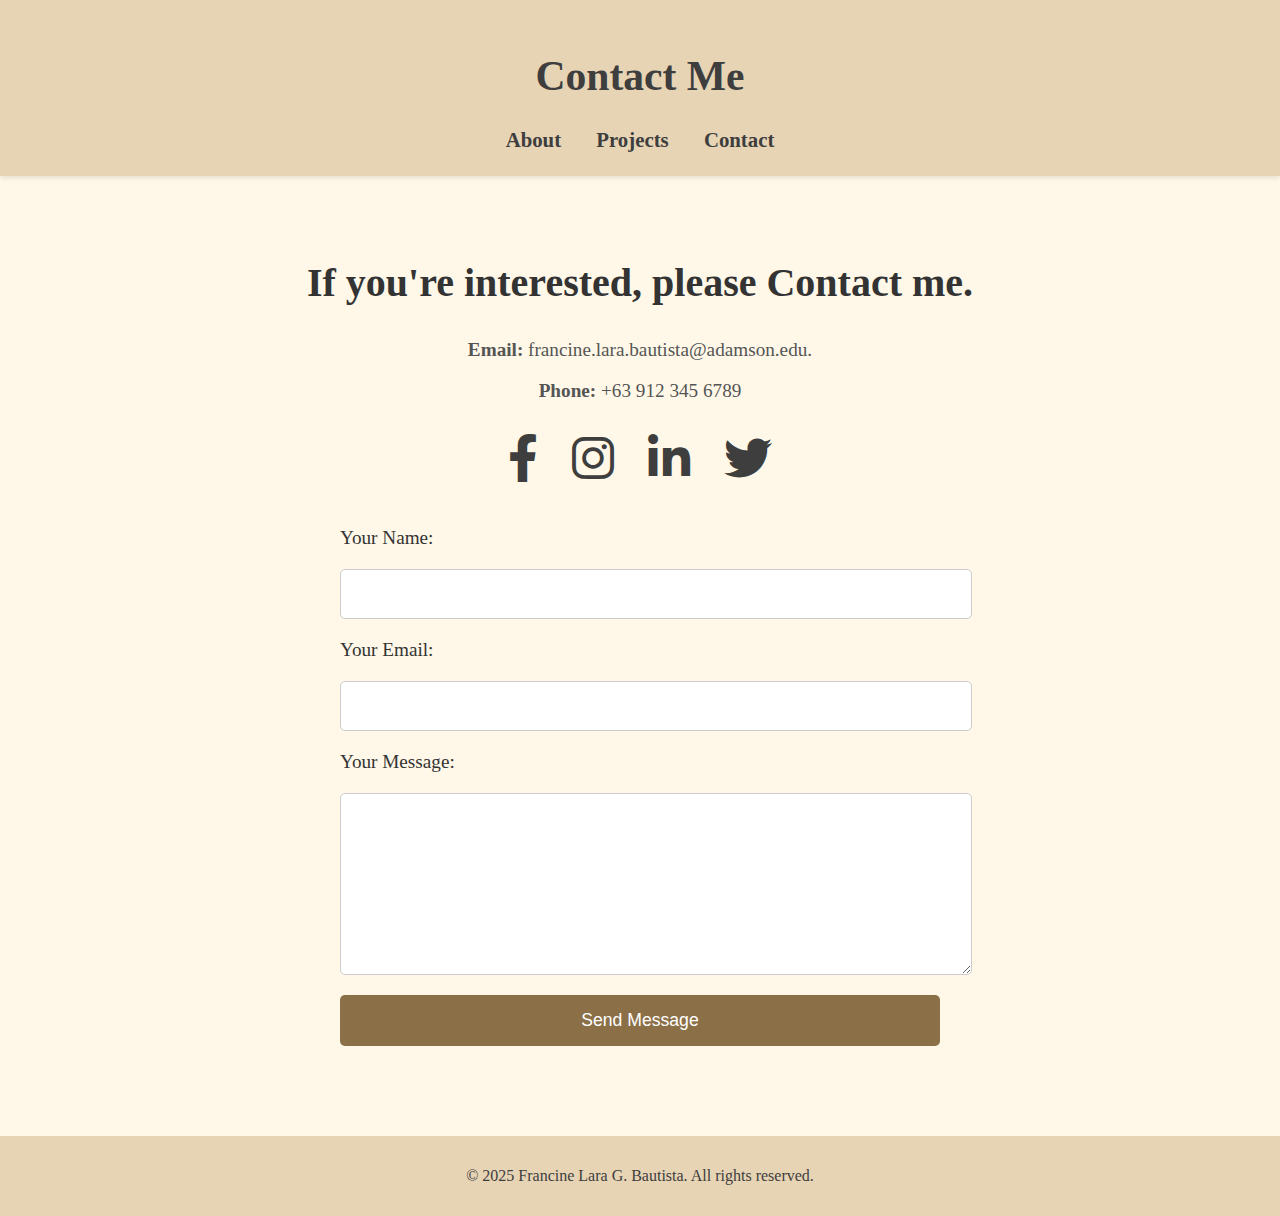
<file: contact.html>
<!DOCTYPE html>
<html lang="en">
<head>
  <meta charset="UTF-8"> <!-- Character encoding for the webpage -->
  <meta name="viewport" content="width=device-width, initial-scale=1.0"> <!-- Ensures responsive design on mobile devices -->
  <title>Contact Me</title> <!-- Title of the page displayed on the browser tab -->
  <link rel="stylesheet" href="styles.css"> <!-- Link to external CSS for styling -->

  <!-- Font Awesome CDN for social media icons -->
  <link rel="stylesheet" href="https://cdnjs.cloudflare.com/ajax/libs/font-awesome/6.0.0-beta3/css/all.min.css">
</head>
<body>
  <header>
    <h1>Contact Me</h1> <!-- Main header for the page -->
    <nav>
      <!-- Navigation links to different pages of the portfolio -->
      <a href="index.html">About</a>
      <a href="projects.html">Projects</a>
      <a href="contact.html" class="active">Contact</a> <!-- Current active page is Contact -->
    </nav>
  </header>

  <!-- Contact Section -->
  <section class="contact">
    <!-- My contact details section -->
    <div class="my-contact-details">
      <h2>If you're interested, please Contact me.</h2> <!-- Introductory text -->
      <p><strong>Email:</strong> francine.lara.bautista@adamson.edu.</p> <!-- Contact email -->
      <p><strong>Phone:</strong> +63 912 345 6789</p> <!-- Contact phone number -->

      <!-- Social Media Icons Section -->
      <div class="social-media">
        <!-- Links to social media platforms, each with an icon -->
        <a href="https://facebook.com" target="_blank" class="social-icon"><i class="fab fa-facebook-f"></i></a>
        <a href="https://instagram.com" target="_blank" class="social-icon"><i class="fab fa-instagram"></i></a>
        <a href="https://linkedin.com" target="_blank" class="social-icon"><i class="fab fa-linkedin-in"></i></a>
        <a href="https://twitter.com" target="_blank" class="social-icon"><i class="fab fa-twitter"></i></a>
      </div>
    </div>

    <!-- Contact form section -->
    <form action="#" method="post">
      <!-- Form inputs for name, email, and message -->
      <label for="name">Your Name:</label>
      <input type="text" id="name" name="name" required> <!-- User's name input field -->

      <label for="email">Your Email:</label>
      <input type="email" id="email" name="email" required> <!-- User's email input field -->

      <label for="message">Your Message:</label>
      <textarea id="message" name="message" rows="6" required></textarea> <!-- Text area for user's message -->

      <button type="submit">Send Message</button> <!-- Submit button to send the form -->
    </form>
  </section>

  <!-- Footer Section -->
  <footer>
    <p>&copy; 2025 Francine Lara G. Bautista. All rights reserved.</p> <!-- Copyright information -->
  </footer>
</body>
</html>
</file>
<file: styles.css>
/* styles.css */
:root {
    --main-bg: #f7f1e5;
    --accent: #dfc29a;
    --text-dark: #3e3e3e;
    --header-bg: #E7D4B5;
    --white: #ffffff;
  }
  
  body {
    font-family: 'Georgia', serif;
    margin: 0;
    padding: 0;
    background-color: #FFF8E8; 
    color: var(--text-dark);
    height: 100vh; 
    display: flex;
    flex-direction: column;
  }
  
  header {
    background-color: var(--header-bg);
    color: var(--text-dark);
    text-align: center;
    padding: 1.5rem 0; 
    box-shadow: 0 2px 5px rgba(0, 0, 0, 0.1);
    font-size: 1.3rem;
    flex-shrink: 0; 
  }
  
  nav {
    margin-top: 10px;
  }
  
  nav a {
    color: var(--text-dark);
    margin: 0 15px;
    text-decoration: none;
    font-weight: 600;
    transition: color 0.3s, border-bottom 0.3s;
    padding-bottom: 4px;
  }
  
  nav a:hover {
    color: var(--accent);
    border-bottom: 2px solid var(--accent);
  }
  
  main {
    flex-grow: 1; 
    padding: 30px 20px;
    max-width: 100%; 
    margin: 0; 
  }
  
  .about {
    display: flex;
    align-items: center;
    justify-content: flex-start;
    gap: 20px;
  }
  
  .about img {
    width: 350px;
    border-radius: 50%;
    box-shadow: 0 4px 10px rgba(0, 0, 0, 0.1);
  }
  
  .about h2 {
    margin: 0;
    color: #3e3e3e;
  }
  
  .about p {
    font-size: 1.3em;
    color: #333;
  }
  .intro-text {
    max-width: 800px;
    margin: 0 auto;
    text-align: center;
    padding: 40px 20px;
    font-size: 1.2rem;
    line-height: 1.6;
  }
  
  
  footer {
    background-color: var(--header-bg);
    text-align: center;
    padding: 15px;
    margin-top: 40px;
    font-size: 0.9rem;
    color: var(--text-dark);
    flex-shrink: 0; 
  }
  
  .main-header h1 {
    font-size: 3rem;
    margin: 0;
    font-weight: bold;
  }
  
  .main-header nav ul {
    list-style: none;
    display: flex;
    justify-content: center;
    padding: 10px 0 0;
    margin: 0;
    gap: 30px;
  }
  
  .main-header nav ul li a {
    text-decoration: none;
    font-weight: 600;
    color: #333;
  }
  
  .main-header nav ul li a.active,
  .main-header nav ul li a:hover {
    color: #8b6f47;
    border-bottom: 2px solid #8b6f47;
  }
  
  /* About Me Page Design */
  .profile-pic {
    width: 120px;
    height: 120px;
    border-radius: 50%;
    border: 5px solid white;
    margin: -60px auto 20px auto;
    object-fit: cover;
    display: block;
  }
  
  .section {
    padding: 40px 20px;
    text-align: center;
  }
  
  .section h2 {
    font-size: 2rem;
    margin-bottom: 20px;
  }
  
  .education,
  .skills {
    display: flex;
    justify-content: center;
    gap: 40px;
    flex-wrap: wrap;
  }
  
  
  
  
  .edu-box h3,
  .skill-box h3 {
    margin: 0;
    font-size: 1.3rem;
  }
  
  .edu-box small {
    display: block;
    margin: 5px 0;
    color: gray;
  }
  
  .edu-box p,
  .skill-box p {
    font-size: 1rem;
    color: #666;
  }
  
  .edu-box,
  .skill-box {
    background: #E7D4B5;
    padding: 30px;
    border-radius: 10px;
    width: 250px;
    box-shadow: 0 4px 6px rgba(79, 42, 2, 0.7);
    color: var(--text-dark);
  }
 
.centered-container {
  height: 100vh;
  display: flex;
  justify-content: center;
  align-items: center;
  background-color: #FFF8E8; 
}

.intro-name {
  font-family: 'Playfair Display', serif;
  font-size: 3.5rem;
  color: var(--text-dark);
  text-align: center;
}




  
  /* Contact Section */
  
  
.contact {
    padding: 50px 20px;
    max-width: 1200px;
    margin: auto;
    box-sizing: border-box;
  }
  
  .contact form {
    display: flex;
    flex-direction: column;
    gap: 20px;
    max-width: 600px;
    margin: auto;
  }
  
  /* Form Elements */
  .contact label {
    font-size: 1.2rem; 
    color: #333;
  }
  
  .contact input, .contact textarea {
    font-size: 1rem;
    padding: 15px;
    border: 1px solid #ccc;
    border-radius: 5px;
    width: 100%;
  }
  
  .contact textarea {
    resize: vertical;
    min-height: 150px; 
  }
  
  /* Submit Button */
  .contact button {
    padding: 15px 25px;
    font-size: 1.1rem;
    background-color: #8b6f47; 
    color: white;
    border: none;
    border-radius: 5px;
    cursor: pointer;
  }
  
  .contact button:hover {
    background-color: #a87c54;
  }
  
  /* My Contact Details */
  .my-contact-details {
    text-align: center;
    margin-bottom: 40px;
  }
  
  .my-contact-details h2 {
    font-size: 2.5rem; 
    color: #333;
  }
  
  .my-contact-details p {
    font-size: 1.2rem;
    color: #555;
  }
  
  /* Social Media Icons */
  .social-media {
    text-align: center;
    margin-top: 30px;
  }
  
  .social-icon {
    font-size: 3rem; 
    color: #3e3e3e;
    margin: 0 15px;
    transition: color 0.3s;
  }
  
  .social-icon:hover {
    color: #8b6f47;
  }
  
  /* Footer */
  footer {
    background-color: #E7D4B5;
    text-align: center;
    padding: 15px;
    margin-top: 40px;
    font-size: 1rem;
    color: #3e3e3e;
  } 
  .projects {
    display: flex;
    flex-direction: row;
    gap: 20px;
    overflow-x: auto;
    padding: 20px;
    max-width: 100%;
    box-sizing: border-box;
  }
  
  .project-card {
    min-width: 450px;
    max-width: 450px;
    background-color: #E7D4B5;
    padding: 20px;
    border-radius: 15px;
    box-shadow: 0 4px 6px rgba(79, 42, 2, 0.3);
    transition: transform 0.3s ease;
    flex-shrink: 0;
  }
  
  .project-card:hover {
    transform: translateY(-10px);
  }
  
  .project-card img {
    width: 100%;
    max-height: 200px;
    object-fit: cover;
    border-radius: 10px;
    margin-bottom: 10px;
  }
  .projects-container {
    display: flex;
    justify-content: center;
    width: 100%;
    overflow-x: auto;
  }
  
  .projects {
    display: flex;
    gap: 20px;
    padding: 20px;
    box-sizing: border-box;
  }
  
  
  .project-card h3 {
    margin-top: 0;
    font-size: 1.4rem;
    color: #3e3e3e;
  }
  
  .project-card p {
    font-size: 1rem;
    color: #444;
  }
  
  .project-buttons {
    margin-top: 10px;
  }
  
  .btn {
    display: inline-block;
    padding: 8px 16px;
    background-color: #8B4513;
    color: white;
    text-decoration: none;
    border-radius: 5px;
    font-weight: bold;
    transition: background-color 0.3s ease;
  }
  
  .btn:hover {
    background-color: #5c2e00;
  }
</file>
